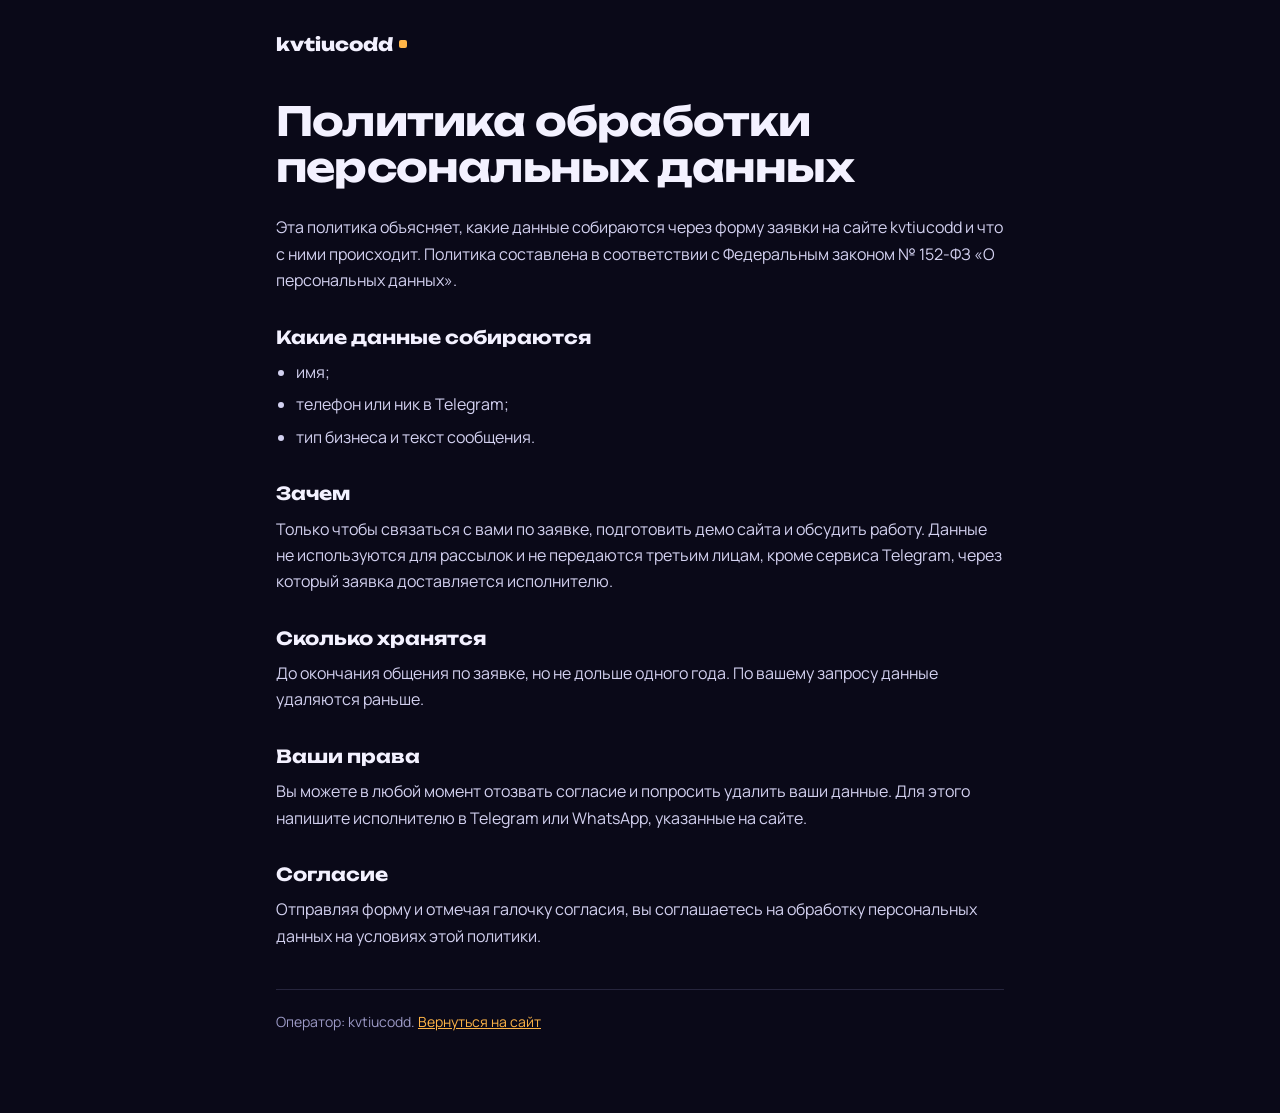
<file: privacy.html>
<!doctype html>
<html lang="ru">
<head>
<meta charset="utf-8">
<meta name="viewport" content="width=device-width, initial-scale=1">
<title>Политика обработки персональных данных — kvtiucodd</title>
<meta name="theme-color" content="#0A0918">
<meta name="robots" content="noindex">
<link rel="preconnect" href="https://fonts.googleapis.com">
<link rel="preconnect" href="https://fonts.gstatic.com" crossorigin>
<link href="https://fonts.googleapis.com/css2?family=Manrope:wght@400;600;700&family=Unbounded:wght@700;800&display=swap" rel="stylesheet">
<style>
  :root { --bg: #0A0918; --ink: #F3F1FF; --muted: #9C9AC6; --amber: #FFB547; --line: rgba(184, 178, 255, .16); }
  * { box-sizing: border-box; margin: 0; padding: 0; }
  body { background: var(--bg); color: var(--ink); font: 400 16px/1.65 Manrope, system-ui, sans-serif; }
  .wrap { max-width: 760px; margin: 0 auto; padding: 32px 16px 80px; }
  a { color: var(--amber); }
  .logo { display: inline-flex; align-items: center; gap: 6px; font: 800 18px/1 Unbounded, sans-serif; color: var(--ink); text-decoration: none; }
  .logo i { width: 8px; height: 8px; border-radius: 2px; background: var(--amber); }
  h1 { font: 700 clamp(26px, 5vw, 40px)/1.15 Unbounded, sans-serif; letter-spacing: -.02em; margin: 40px 0 24px; }
  h2 { font: 700 18px/1.3 Unbounded, sans-serif; margin: 32px 0 10px; }
  p, li { color: #D3D1F0; }
  ul { padding-left: 20px; display: grid; gap: 6px; }
  .note { color: var(--muted); font-size: 14px; border-top: 1px solid var(--line); margin-top: 40px; padding-top: 20px; }
</style>
</head>
<body>
<div class="wrap">
  <a class="logo" href="index.html">kvtiucodd<i></i></a>
  <h1>Политика обработки персональных данных</h1>

  <p>Эта политика объясняет, какие данные собираются через форму заявки на сайте kvtiucodd и что с ними происходит. Политика составлена в соответствии с Федеральным законом № 152-ФЗ «О персональных данных».</p>

  <h2>Какие данные собираются</h2>
  <ul>
    <li>имя;</li>
    <li>телефон или ник в Telegram;</li>
    <li>тип бизнеса и текст сообщения.</li>
  </ul>

  <h2>Зачем</h2>
  <p>Только чтобы связаться с вами по заявке, подготовить демо сайта и обсудить работу. Данные не используются для рассылок и не передаются третьим лицам, кроме сервиса Telegram, через который заявка доставляется исполнителю.</p>

  <h2>Сколько хранятся</h2>
  <p>До окончания общения по заявке, но не дольше одного года. По вашему запросу данные удаляются раньше.</p>

  <h2>Ваши права</h2>
  <p>Вы можете в любой момент отозвать согласие и попросить удалить ваши данные. Для этого напишите исполнителю в Telegram или WhatsApp, указанные на сайте.</p>

  <h2>Согласие</h2>
  <p>Отправляя форму и отмечая галочку согласия, вы соглашаетесь на обработку персональных данных на условиях этой политики.</p>

  <p class="note">Оператор: kvtiucodd. <a href="index.html">Вернуться на сайт</a></p>
</div>
</body>
</html>
</file>
